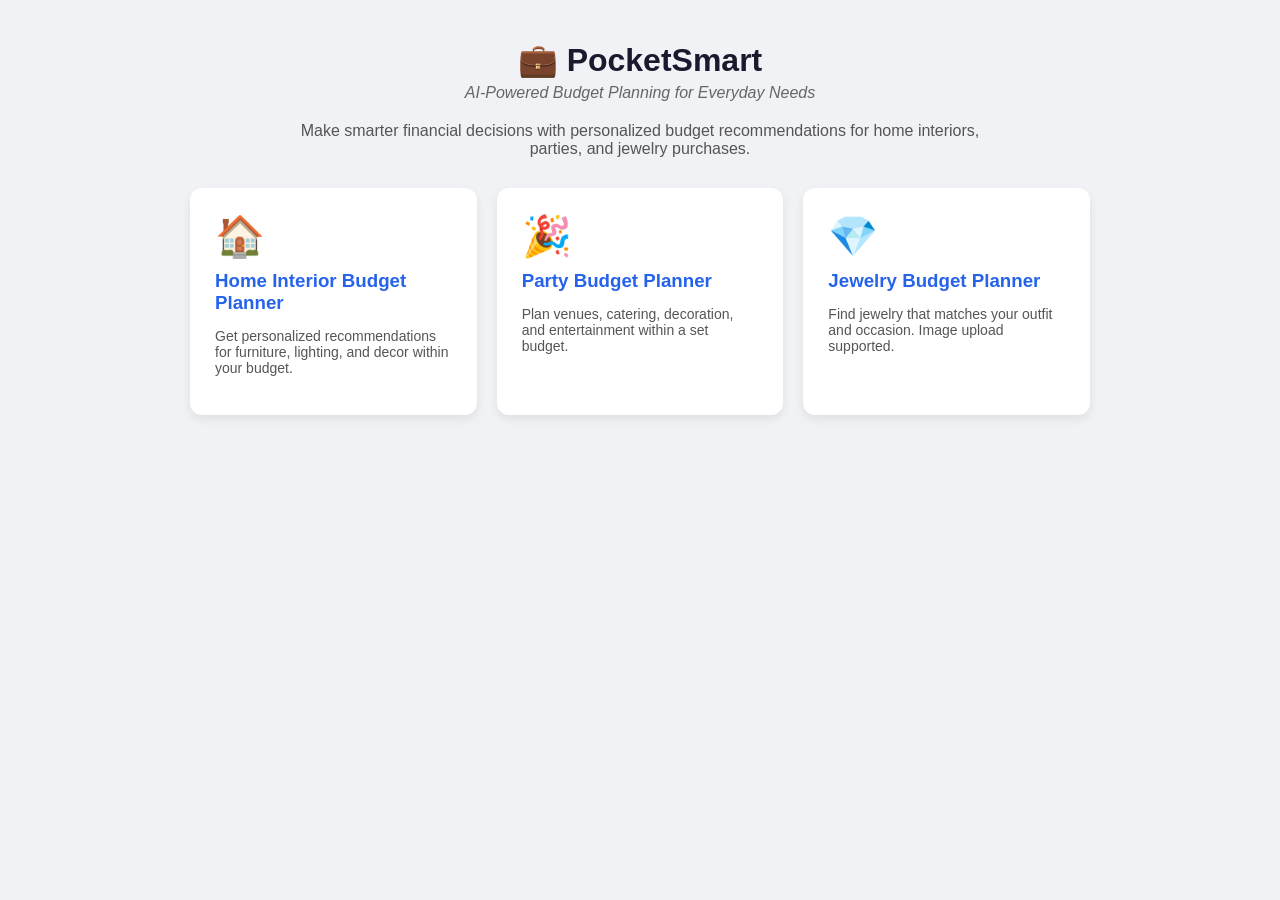
<file: templates/index.html>
<!DOCTYPE html>
<html lang="en">
<head>
    <meta charset="UTF-8">
    <title>PocketSmart AI</title>
    <link rel="stylesheet" href="/static/style.css">
</head>
<body>
    <div class="container">
        <header>
            <h1>💼 PocketSmart</h1>
            <p class="tagline">AI-Powered Budget Planning for Everyday Needs</p>
        </header>

        <p class="intro">Make smarter financial decisions with personalized budget recommendations for home interiors, parties, and jewelry purchases.</p>

        <div class="planner-grid">
            <a href="/home-planner" class="planner-card">
                <div class="icon">🏠</div>
                <h3>Home Interior Budget Planner</h3>
                <p>Get personalized recommendations for furniture, lighting, and decor within your budget.</p>
            </a>
            <a href="/party-planner" class="planner-card">
                <div class="icon">🎉</div>
                <h3>Party Budget Planner</h3>
                <p>Plan venues, catering, decoration, and entertainment within a set budget.</p>
            </a>
            <a href="/jewelry-planner" class="planner-card">
                <div class="icon">💎</div>
                <h3>Jewelry Budget Planner</h3>
                <p>Find jewelry that matches your outfit and occasion. Image upload supported.</p>
            </a>
        </div>
    </div>
</body>
</html>
</file>
<file: static/style.css>
* { box-sizing: border-box; }
body {
    font-family: 'Segoe UI', Tahoma, sans-serif;
    background: #f0f2f5;
    margin: 0;
    padding: 20px;
    color: #1a1a2e;
}
.container { max-width: 900px; margin: 0 auto; }
header { text-align: center; margin-bottom: 20px; }
h1 { color: #1a1a2e; margin-bottom: 5px; }
.tagline { color: #666; font-style: italic; margin-top: 0; }
.intro { text-align: center; color: #555; max-width: 700px; margin: 0 auto 30px; }

.planner-grid {
    display: grid;
    grid-template-columns: repeat(auto-fit, minmax(250px, 1fr));
    gap: 20px;
    margin-top: 30px;
}
.planner-card {
    background: white;
    padding: 25px;
    border-radius: 12px;
    box-shadow: 0 4px 10px rgba(0,0,0,0.08);
    text-decoration: none;
    color: inherit;
    transition: transform 0.2s, box-shadow 0.2s;
    display: block;
}
.planner-card:hover {
    transform: translateY(-5px);
    box-shadow: 0 8px 20px rgba(0,0,0,0.12);
}
.planner-card .icon { font-size: 40px; margin-bottom: 10px; }
.planner-card h3 { color: #2563eb; margin: 10px 0; }
.planner-card p { color: #555; font-size: 14px; }

.card {
    background: white;
    padding: 20px;
    border-radius: 10px;
    box-shadow: 0 4px 6px rgba(0,0,0,0.08);
    margin-bottom: 20px;
}
.card h3 { margin-top: 0; color: #2563eb; }
label { display: block; margin-top: 12px; font-weight: bold; color: #333; font-size: 14px; }
input[type="text"], input[type="number"], select, textarea {
    width: 100%;
    padding: 10px;
    margin-top: 5px;
    border-radius: 6px;
    border: 1px solid #ccc;
    font-family: inherit;
    font-size: 14px;
}
button {
    background: #2563eb;
    color: white;
    cursor: pointer;
    border: none;
    padding: 12px 20px;
    border-radius: 6px;
    font-weight: bold;
    width: 100%;
    margin-top: 20px;
    font-size: 15px;
}
button:hover { background: #1d4ed8; }

.back-link { color: #2563eb; text-decoration: none; font-weight: bold; display: inline-block; margin-bottom: 15px; }
.back-link:hover { text-decoration: underline; }

.item {
    border-left: 3px solid #2563eb;
    padding: 10px 15px;
    margin: 10px 0;
    background: #f8fafc;
    border-radius: 6px;
}
.item .desc { color: #666; font-size: 13px; margin: 5px 0; }
.links { margin-top: 8px; }
.shop-link {
    display: inline-block;
    background: #e0e7ff;
    color: #1e40af;
    padding: 4px 10px;
    border-radius: 4px;
    margin: 3px 5px 3px 0;
    font-size: 12px;
    text-decoration: none;
    font-weight: 600;
}
.shop-link:hover { background: #c7d2fe; }
.error-card { border-left: 4px solid red; }
ul { padding-left: 20px; color: #444; }
</file>
